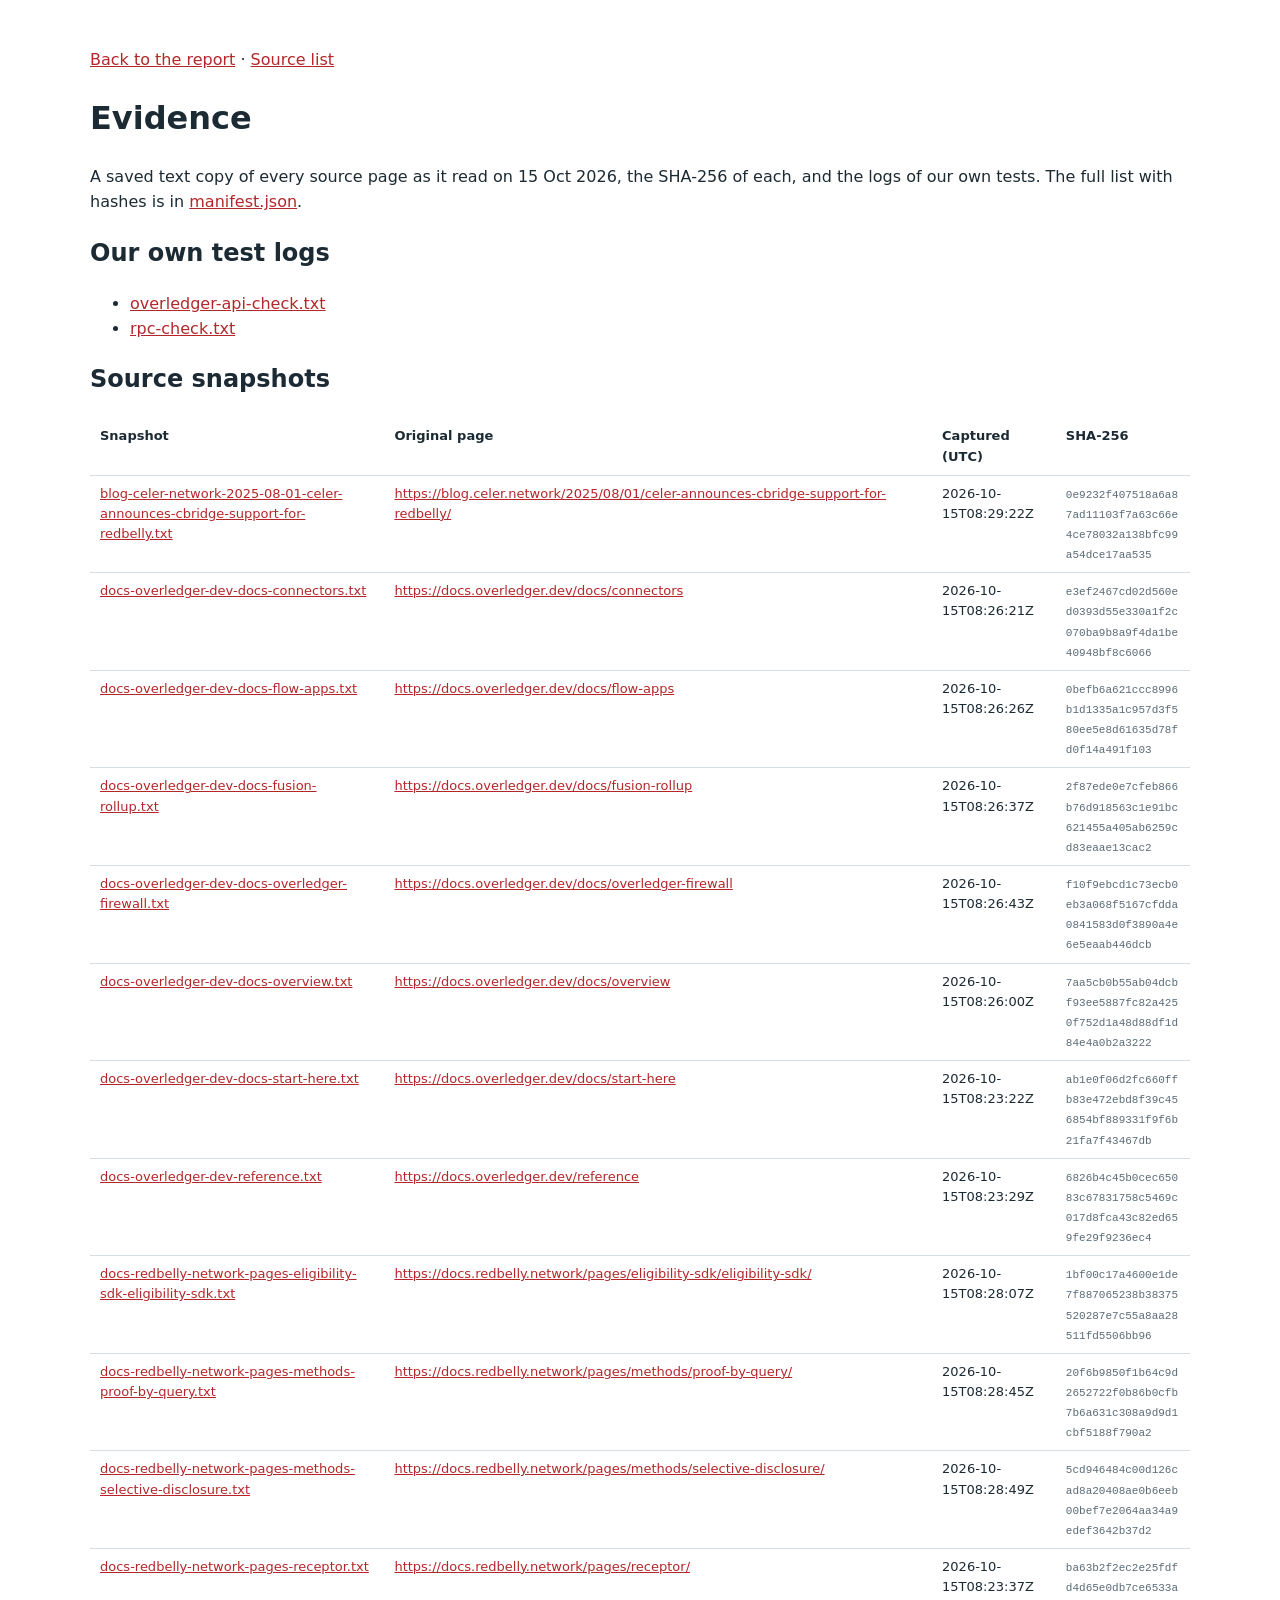
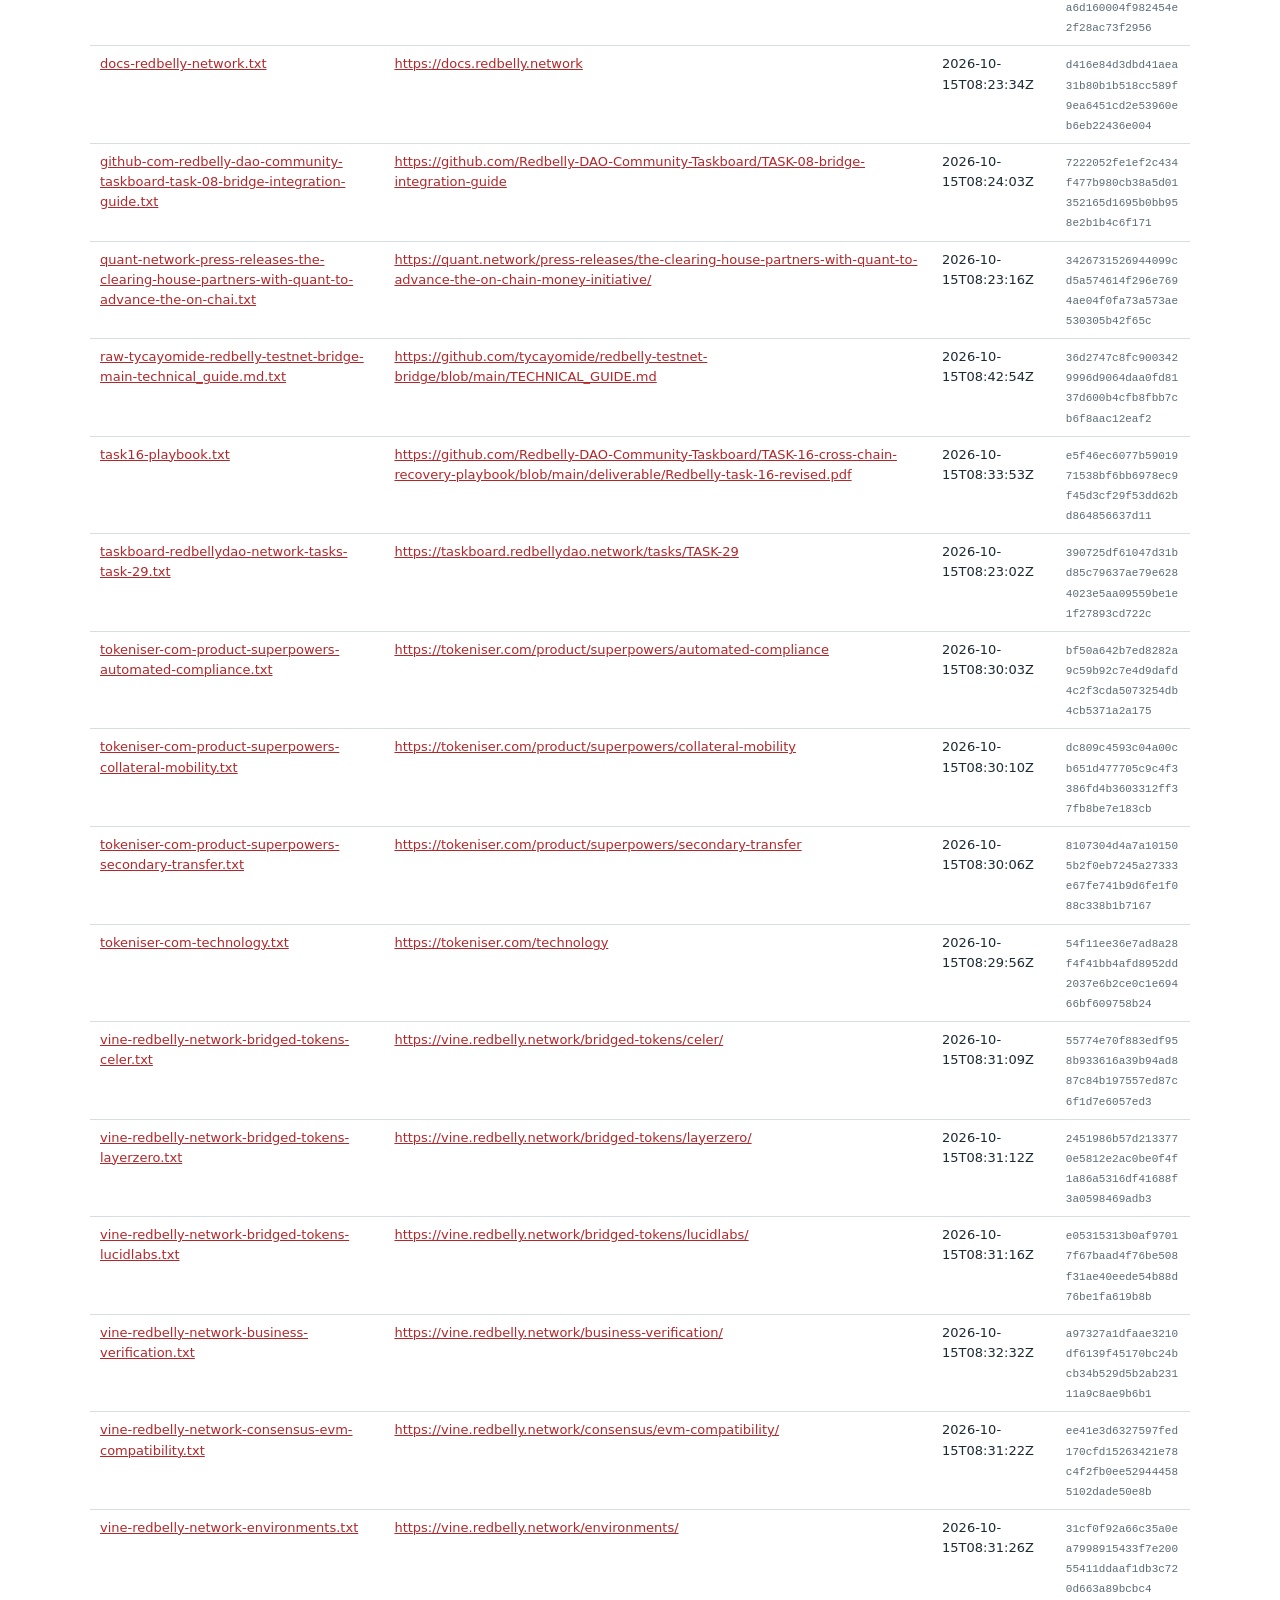
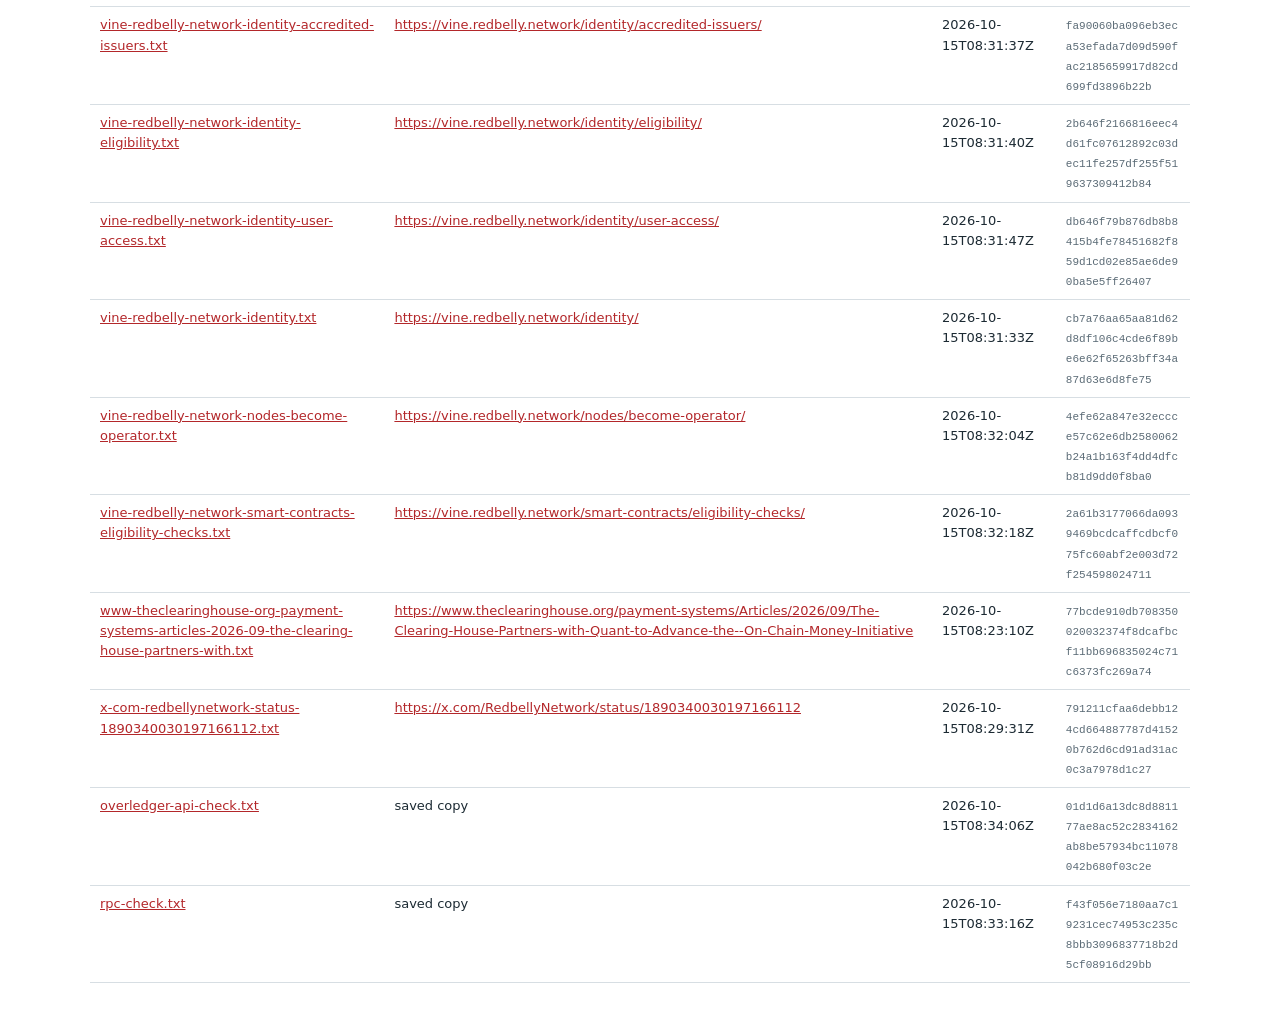
<file: public/evidence/index.html>
<!doctype html><html lang="en-AU"><head><meta charset="utf-8"><meta name="viewport" content="width=device-width, initial-scale=1"><title>Evidence | Could Redbelly connect to Quant Overledger?</title><style>:root{color-scheme:light dark;--bg:#fff;--fg:#1c2a33;--mut:#5b6b76;--ln:#d7dee3;--acc:#B3272A}@media (prefers-color-scheme:dark){:root{--bg:#0c1317;--fg:#e8eef2;--mut:#9fb0bb;--ln:#25343d;--acc:#f0605f}}body{margin:0;background:var(--bg);color:var(--fg);font:16px/1.55 system-ui,sans-serif}main{max-width:1100px;margin:0 auto;padding:32px 20px}a{color:var(--acc)}.w{overflow-x:auto}table{border-collapse:collapse;width:100%;font-size:13px}td,th{border-bottom:1px solid var(--ln);padding:8px 10px;text-align:left;vertical-align:top}code{font-size:11px;word-break:break-all;color:var(--mut)}</style></head><body><main><p><a href="/">Back to the report</a> &middot; <a href="/sources">Source list</a></p><h1>Evidence</h1><p>A saved text copy of every source page as it read on 15 Oct 2026, the SHA-256 of each, and the logs of our own tests. The full list with hashes is in <a href="/evidence/manifest.json">manifest.json</a>.</p><h2>Our own test logs</h2><ul><li><a href="/evidence/tests/overledger-api-check.txt">overledger-api-check.txt</a></li><li><a href="/evidence/tests/rpc-check.txt">rpc-check.txt</a></li></ul><h2>Source snapshots</h2><div class="w"><table><thead><tr><th>Snapshot</th><th>Original page</th><th>Captured (UTC)</th><th>SHA-256</th></tr></thead><tbody><tr><td><a href="/evidence/snapshots/blog-celer-network-2025-08-01-celer-announces-cbridge-support-for-redbelly.txt">blog-celer-network-2025-08-01-celer-announces-cbridge-support-for-redbelly.txt</a></td><td><a href="https://blog.celer.network/2025/08/01/celer-announces-cbridge-support-for-redbelly/">https://blog.celer.network/2025/08/01/celer-announces-cbridge-support-for-redbelly/</a></td><td>2026-10-15T08:29:22Z</td><td><code>0e9232f407518a6a87ad11103f7a63c66e4ce78032a138bfc99a54dce17aa535</code></td></tr><tr><td><a href="/evidence/snapshots/docs-overledger-dev-docs-connectors.txt">docs-overledger-dev-docs-connectors.txt</a></td><td><a href="https://docs.overledger.dev/docs/connectors">https://docs.overledger.dev/docs/connectors</a></td><td>2026-10-15T08:26:21Z</td><td><code>e3ef2467cd02d560ed0393d55e330a1f2c070ba9b8a9f4da1be40948bf8c6066</code></td></tr><tr><td><a href="/evidence/snapshots/docs-overledger-dev-docs-flow-apps.txt">docs-overledger-dev-docs-flow-apps.txt</a></td><td><a href="https://docs.overledger.dev/docs/flow-apps">https://docs.overledger.dev/docs/flow-apps</a></td><td>2026-10-15T08:26:26Z</td><td><code>0befb6a621ccc8996b1d1335a1c957d3f580ee5e8d61635d78fd0f14a491f103</code></td></tr><tr><td><a href="/evidence/snapshots/docs-overledger-dev-docs-fusion-rollup.txt">docs-overledger-dev-docs-fusion-rollup.txt</a></td><td><a href="https://docs.overledger.dev/docs/fusion-rollup">https://docs.overledger.dev/docs/fusion-rollup</a></td><td>2026-10-15T08:26:37Z</td><td><code>2f87ede0e7cfeb866b76d918563c1e91bc621455a405ab6259cd83eaae13cac2</code></td></tr><tr><td><a href="/evidence/snapshots/docs-overledger-dev-docs-overledger-firewall.txt">docs-overledger-dev-docs-overledger-firewall.txt</a></td><td><a href="https://docs.overledger.dev/docs/overledger-firewall">https://docs.overledger.dev/docs/overledger-firewall</a></td><td>2026-10-15T08:26:43Z</td><td><code>f10f9ebcd1c73ecb0eb3a068f5167cfdda0841583d0f3890a4e6e5eaab446dcb</code></td></tr><tr><td><a href="/evidence/snapshots/docs-overledger-dev-docs-overview.txt">docs-overledger-dev-docs-overview.txt</a></td><td><a href="https://docs.overledger.dev/docs/overview">https://docs.overledger.dev/docs/overview</a></td><td>2026-10-15T08:26:00Z</td><td><code>7aa5cb0b55ab04dcbf93ee5887fc82a4250f752d1a48d88df1d84e4a0b2a3222</code></td></tr><tr><td><a href="/evidence/snapshots/docs-overledger-dev-docs-start-here.txt">docs-overledger-dev-docs-start-here.txt</a></td><td><a href="https://docs.overledger.dev/docs/start-here">https://docs.overledger.dev/docs/start-here</a></td><td>2026-10-15T08:23:22Z</td><td><code>ab1e0f06d2fc660ffb83e472ebd8f39c456854bf889331f9f6b21fa7f43467db</code></td></tr><tr><td><a href="/evidence/snapshots/docs-overledger-dev-reference.txt">docs-overledger-dev-reference.txt</a></td><td><a href="https://docs.overledger.dev/reference">https://docs.overledger.dev/reference</a></td><td>2026-10-15T08:23:29Z</td><td><code>6826b4c45b0cec65083c67831758c5469c017d8fca43c82ed659fe29f9236ec4</code></td></tr><tr><td><a href="/evidence/snapshots/docs-redbelly-network-pages-eligibility-sdk-eligibility-sdk.txt">docs-redbelly-network-pages-eligibility-sdk-eligibility-sdk.txt</a></td><td><a href="https://docs.redbelly.network/pages/eligibility-sdk/eligibility-sdk/">https://docs.redbelly.network/pages/eligibility-sdk/eligibility-sdk/</a></td><td>2026-10-15T08:28:07Z</td><td><code>1bf00c17a4600e1de7f887065238b38375520287e7c55a8aa28511fd5506bb96</code></td></tr><tr><td><a href="/evidence/snapshots/docs-redbelly-network-pages-methods-proof-by-query.txt">docs-redbelly-network-pages-methods-proof-by-query.txt</a></td><td><a href="https://docs.redbelly.network/pages/methods/proof-by-query/">https://docs.redbelly.network/pages/methods/proof-by-query/</a></td><td>2026-10-15T08:28:45Z</td><td><code>20f6b9850f1b64c9d2652722f0b86b0cfb7b6a631c308a9d9d1cbf5188f790a2</code></td></tr><tr><td><a href="/evidence/snapshots/docs-redbelly-network-pages-methods-selective-disclosure.txt">docs-redbelly-network-pages-methods-selective-disclosure.txt</a></td><td><a href="https://docs.redbelly.network/pages/methods/selective-disclosure/">https://docs.redbelly.network/pages/methods/selective-disclosure/</a></td><td>2026-10-15T08:28:49Z</td><td><code>5cd946484c00d126cad8a20408ae0b6eeb00bef7e2064aa34a9edef3642b37d2</code></td></tr><tr><td><a href="/evidence/snapshots/docs-redbelly-network-pages-receptor.txt">docs-redbelly-network-pages-receptor.txt</a></td><td><a href="https://docs.redbelly.network/pages/receptor/">https://docs.redbelly.network/pages/receptor/</a></td><td>2026-10-15T08:23:37Z</td><td><code>ba63b2f2ec2e25fdfd4d65e0db7ce6533aa6d160004f982454e2f28ac73f2956</code></td></tr><tr><td><a href="/evidence/snapshots/docs-redbelly-network.txt">docs-redbelly-network.txt</a></td><td><a href="https://docs.redbelly.network">https://docs.redbelly.network</a></td><td>2026-10-15T08:23:34Z</td><td><code>d416e84d3dbd41aea31b80b1b518cc589f9ea6451cd2e53960eb6eb22436e004</code></td></tr><tr><td><a href="/evidence/snapshots/github-com-redbelly-dao-community-taskboard-task-08-bridge-integration-guide.txt">github-com-redbelly-dao-community-taskboard-task-08-bridge-integration-guide.txt</a></td><td><a href="https://github.com/Redbelly-DAO-Community-Taskboard/TASK-08-bridge-integration-guide">https://github.com/Redbelly-DAO-Community-Taskboard/TASK-08-bridge-integration-guide</a></td><td>2026-10-15T08:24:03Z</td><td><code>7222052fe1ef2c434f477b980cb38a5d01352165d1695b0bb958e2b1b4c6f171</code></td></tr><tr><td><a href="/evidence/snapshots/quant-network-press-releases-the-clearing-house-partners-with-quant-to-advance-the-on-chai.txt">quant-network-press-releases-the-clearing-house-partners-with-quant-to-advance-the-on-chai.txt</a></td><td><a href="https://quant.network/press-releases/the-clearing-house-partners-with-quant-to-advance-the-on-chain-money-initiative/">https://quant.network/press-releases/the-clearing-house-partners-with-quant-to-advance-the-on-chain-money-initiative/</a></td><td>2026-10-15T08:23:16Z</td><td><code>3426731526944099cd5a574614f296e7694ae04f0fa73a573ae530305b42f65c</code></td></tr><tr><td><a href="/evidence/snapshots/raw-tycayomide-redbelly-testnet-bridge-main-technical_guide.md.txt">raw-tycayomide-redbelly-testnet-bridge-main-technical_guide.md.txt</a></td><td><a href="https://github.com/tycayomide/redbelly-testnet-bridge/blob/main/TECHNICAL_GUIDE.md">https://github.com/tycayomide/redbelly-testnet-bridge/blob/main/TECHNICAL_GUIDE.md</a></td><td>2026-10-15T08:42:54Z</td><td><code>36d2747c8fc9003429996d9064daa0fd8137d600b4cfb8fbb7cb6f8aac12eaf2</code></td></tr><tr><td><a href="/evidence/snapshots/task16-playbook.txt">task16-playbook.txt</a></td><td><a href="https://github.com/Redbelly-DAO-Community-Taskboard/TASK-16-cross-chain-recovery-playbook/blob/main/deliverable/Redbelly-task-16-revised.pdf">https://github.com/Redbelly-DAO-Community-Taskboard/TASK-16-cross-chain-recovery-playbook/blob/main/deliverable/Redbelly-task-16-revised.pdf</a></td><td>2026-10-15T08:33:53Z</td><td><code>e5f46ec6077b5901971538bf6bb6978ec9f45d3cf29f53dd62bd864856637d11</code></td></tr><tr><td><a href="/evidence/snapshots/taskboard-redbellydao-network-tasks-task-29.txt">taskboard-redbellydao-network-tasks-task-29.txt</a></td><td><a href="https://taskboard.redbellydao.network/tasks/TASK-29">https://taskboard.redbellydao.network/tasks/TASK-29</a></td><td>2026-10-15T08:23:02Z</td><td><code>390725df61047d31bd85c79637ae79e6284023e5aa09559be1e1f27893cd722c</code></td></tr><tr><td><a href="/evidence/snapshots/tokeniser-com-product-superpowers-automated-compliance.txt">tokeniser-com-product-superpowers-automated-compliance.txt</a></td><td><a href="https://tokeniser.com/product/superpowers/automated-compliance">https://tokeniser.com/product/superpowers/automated-compliance</a></td><td>2026-10-15T08:30:03Z</td><td><code>bf50a642b7ed8282a9c59b92c7e4d9dafd4c2f3cda5073254db4cb5371a2a175</code></td></tr><tr><td><a href="/evidence/snapshots/tokeniser-com-product-superpowers-collateral-mobility.txt">tokeniser-com-product-superpowers-collateral-mobility.txt</a></td><td><a href="https://tokeniser.com/product/superpowers/collateral-mobility">https://tokeniser.com/product/superpowers/collateral-mobility</a></td><td>2026-10-15T08:30:10Z</td><td><code>dc809c4593c04a00cb651d477705c9c4f3386fd4b3603312ff37fb8be7e183cb</code></td></tr><tr><td><a href="/evidence/snapshots/tokeniser-com-product-superpowers-secondary-transfer.txt">tokeniser-com-product-superpowers-secondary-transfer.txt</a></td><td><a href="https://tokeniser.com/product/superpowers/secondary-transfer">https://tokeniser.com/product/superpowers/secondary-transfer</a></td><td>2026-10-15T08:30:06Z</td><td><code>8107304d4a7a101505b2f0eb7245a27333e67fe741b9d6fe1f088c338b1b7167</code></td></tr><tr><td><a href="/evidence/snapshots/tokeniser-com-technology.txt">tokeniser-com-technology.txt</a></td><td><a href="https://tokeniser.com/technology">https://tokeniser.com/technology</a></td><td>2026-10-15T08:29:56Z</td><td><code>54f11ee36e7ad8a28f4f41bb4afd8952dd2037e6b2ce0c1e69466bf609758b24</code></td></tr><tr><td><a href="/evidence/snapshots/vine-redbelly-network-bridged-tokens-celer.txt">vine-redbelly-network-bridged-tokens-celer.txt</a></td><td><a href="https://vine.redbelly.network/bridged-tokens/celer/">https://vine.redbelly.network/bridged-tokens/celer/</a></td><td>2026-10-15T08:31:09Z</td><td><code>55774e70f883edf958b933616a39b94ad887c84b197557ed87c6f1d7e6057ed3</code></td></tr><tr><td><a href="/evidence/snapshots/vine-redbelly-network-bridged-tokens-layerzero.txt">vine-redbelly-network-bridged-tokens-layerzero.txt</a></td><td><a href="https://vine.redbelly.network/bridged-tokens/layerzero/">https://vine.redbelly.network/bridged-tokens/layerzero/</a></td><td>2026-10-15T08:31:12Z</td><td><code>2451986b57d2133770e5812e2ac0be0f4f1a86a5316df41688f3a0598469adb3</code></td></tr><tr><td><a href="/evidence/snapshots/vine-redbelly-network-bridged-tokens-lucidlabs.txt">vine-redbelly-network-bridged-tokens-lucidlabs.txt</a></td><td><a href="https://vine.redbelly.network/bridged-tokens/lucidlabs/">https://vine.redbelly.network/bridged-tokens/lucidlabs/</a></td><td>2026-10-15T08:31:16Z</td><td><code>e05315313b0af97017f67baad4f76be508f31ae40eede54b88d76be1fa619b8b</code></td></tr><tr><td><a href="/evidence/snapshots/vine-redbelly-network-business-verification.txt">vine-redbelly-network-business-verification.txt</a></td><td><a href="https://vine.redbelly.network/business-verification/">https://vine.redbelly.network/business-verification/</a></td><td>2026-10-15T08:32:32Z</td><td><code>a97327a1dfaae3210df6139f45170bc24bcb34b529d5b2ab23111a9c8ae9b6b1</code></td></tr><tr><td><a href="/evidence/snapshots/vine-redbelly-network-consensus-evm-compatibility.txt">vine-redbelly-network-consensus-evm-compatibility.txt</a></td><td><a href="https://vine.redbelly.network/consensus/evm-compatibility/">https://vine.redbelly.network/consensus/evm-compatibility/</a></td><td>2026-10-15T08:31:22Z</td><td><code>ee41e3d6327597fed170cfd15263421e78c4f2fb0ee529444585102dade50e8b</code></td></tr><tr><td><a href="/evidence/snapshots/vine-redbelly-network-environments.txt">vine-redbelly-network-environments.txt</a></td><td><a href="https://vine.redbelly.network/environments/">https://vine.redbelly.network/environments/</a></td><td>2026-10-15T08:31:26Z</td><td><code>31cf0f92a66c35a0ea7998915433f7e20055411ddaaf1db3c720d663a89bcbc4</code></td></tr><tr><td><a href="/evidence/snapshots/vine-redbelly-network-identity-accredited-issuers.txt">vine-redbelly-network-identity-accredited-issuers.txt</a></td><td><a href="https://vine.redbelly.network/identity/accredited-issuers/">https://vine.redbelly.network/identity/accredited-issuers/</a></td><td>2026-10-15T08:31:37Z</td><td><code>fa90060ba096eb3eca53efada7d09d590fac2185659917d82cd699fd3896b22b</code></td></tr><tr><td><a href="/evidence/snapshots/vine-redbelly-network-identity-eligibility.txt">vine-redbelly-network-identity-eligibility.txt</a></td><td><a href="https://vine.redbelly.network/identity/eligibility/">https://vine.redbelly.network/identity/eligibility/</a></td><td>2026-10-15T08:31:40Z</td><td><code>2b646f2166816eec4d61fc07612892c03dec11fe257df255f519637309412b84</code></td></tr><tr><td><a href="/evidence/snapshots/vine-redbelly-network-identity-user-access.txt">vine-redbelly-network-identity-user-access.txt</a></td><td><a href="https://vine.redbelly.network/identity/user-access/">https://vine.redbelly.network/identity/user-access/</a></td><td>2026-10-15T08:31:47Z</td><td><code>db646f79b876db8b8415b4fe78451682f859d1cd02e85ae6de90ba5e5ff26407</code></td></tr><tr><td><a href="/evidence/snapshots/vine-redbelly-network-identity.txt">vine-redbelly-network-identity.txt</a></td><td><a href="https://vine.redbelly.network/identity/">https://vine.redbelly.network/identity/</a></td><td>2026-10-15T08:31:33Z</td><td><code>cb7a76aa65aa81d62d8df106c4cde6f89be6e62f65263bff34a87d63e6d8fe75</code></td></tr><tr><td><a href="/evidence/snapshots/vine-redbelly-network-nodes-become-operator.txt">vine-redbelly-network-nodes-become-operator.txt</a></td><td><a href="https://vine.redbelly.network/nodes/become-operator/">https://vine.redbelly.network/nodes/become-operator/</a></td><td>2026-10-15T08:32:04Z</td><td><code>4efe62a847e32eccce57c62e6db2580062b24a1b163f4dd4dfcb81d9dd0f8ba0</code></td></tr><tr><td><a href="/evidence/snapshots/vine-redbelly-network-smart-contracts-eligibility-checks.txt">vine-redbelly-network-smart-contracts-eligibility-checks.txt</a></td><td><a href="https://vine.redbelly.network/smart-contracts/eligibility-checks/">https://vine.redbelly.network/smart-contracts/eligibility-checks/</a></td><td>2026-10-15T08:32:18Z</td><td><code>2a61b3177066da0939469bcdcaffcdbcf075fc60abf2e003d72f254598024711</code></td></tr><tr><td><a href="/evidence/snapshots/www-theclearinghouse-org-payment-systems-articles-2026-09-the-clearing-house-partners-with.txt">www-theclearinghouse-org-payment-systems-articles-2026-09-the-clearing-house-partners-with.txt</a></td><td><a href="https://www.theclearinghouse.org/payment-systems/Articles/2026/09/The-Clearing-House-Partners-with-Quant-to-Advance-the--On-Chain-Money-Initiative">https://www.theclearinghouse.org/payment-systems/Articles/2026/09/The-Clearing-House-Partners-with-Quant-to-Advance-the--On-Chain-Money-Initiative</a></td><td>2026-10-15T08:23:10Z</td><td><code>77bcde910db708350020032374f8dcafbcf11bb696835024c71c6373fc269a74</code></td></tr><tr><td><a href="/evidence/snapshots/x-com-redbellynetwork-status-1890340030197166112.txt">x-com-redbellynetwork-status-1890340030197166112.txt</a></td><td><a href="https://x.com/RedbellyNetwork/status/1890340030197166112">https://x.com/RedbellyNetwork/status/1890340030197166112</a></td><td>2026-10-15T08:29:31Z</td><td><code>791211cfaa6debb124cd664887787d41520b762d6cd91ad31ac0c3a7978d1c27</code></td></tr><tr><td><a href="/evidence/tests/overledger-api-check.txt">overledger-api-check.txt</a></td><td>saved copy</td><td>2026-10-15T08:34:06Z</td><td><code>01d1d6a13dc8d881177ae8ac52c2834162ab8be57934bc11078042b680f03c2e</code></td></tr><tr><td><a href="/evidence/tests/rpc-check.txt">rpc-check.txt</a></td><td>saved copy</td><td>2026-10-15T08:33:16Z</td><td><code>f43f056e7180aa7c19231cec74953c235c8bbb3096837718b2d5cf08916d29bb</code></td></tr></tbody></table></div></main></body></html>
</file>
